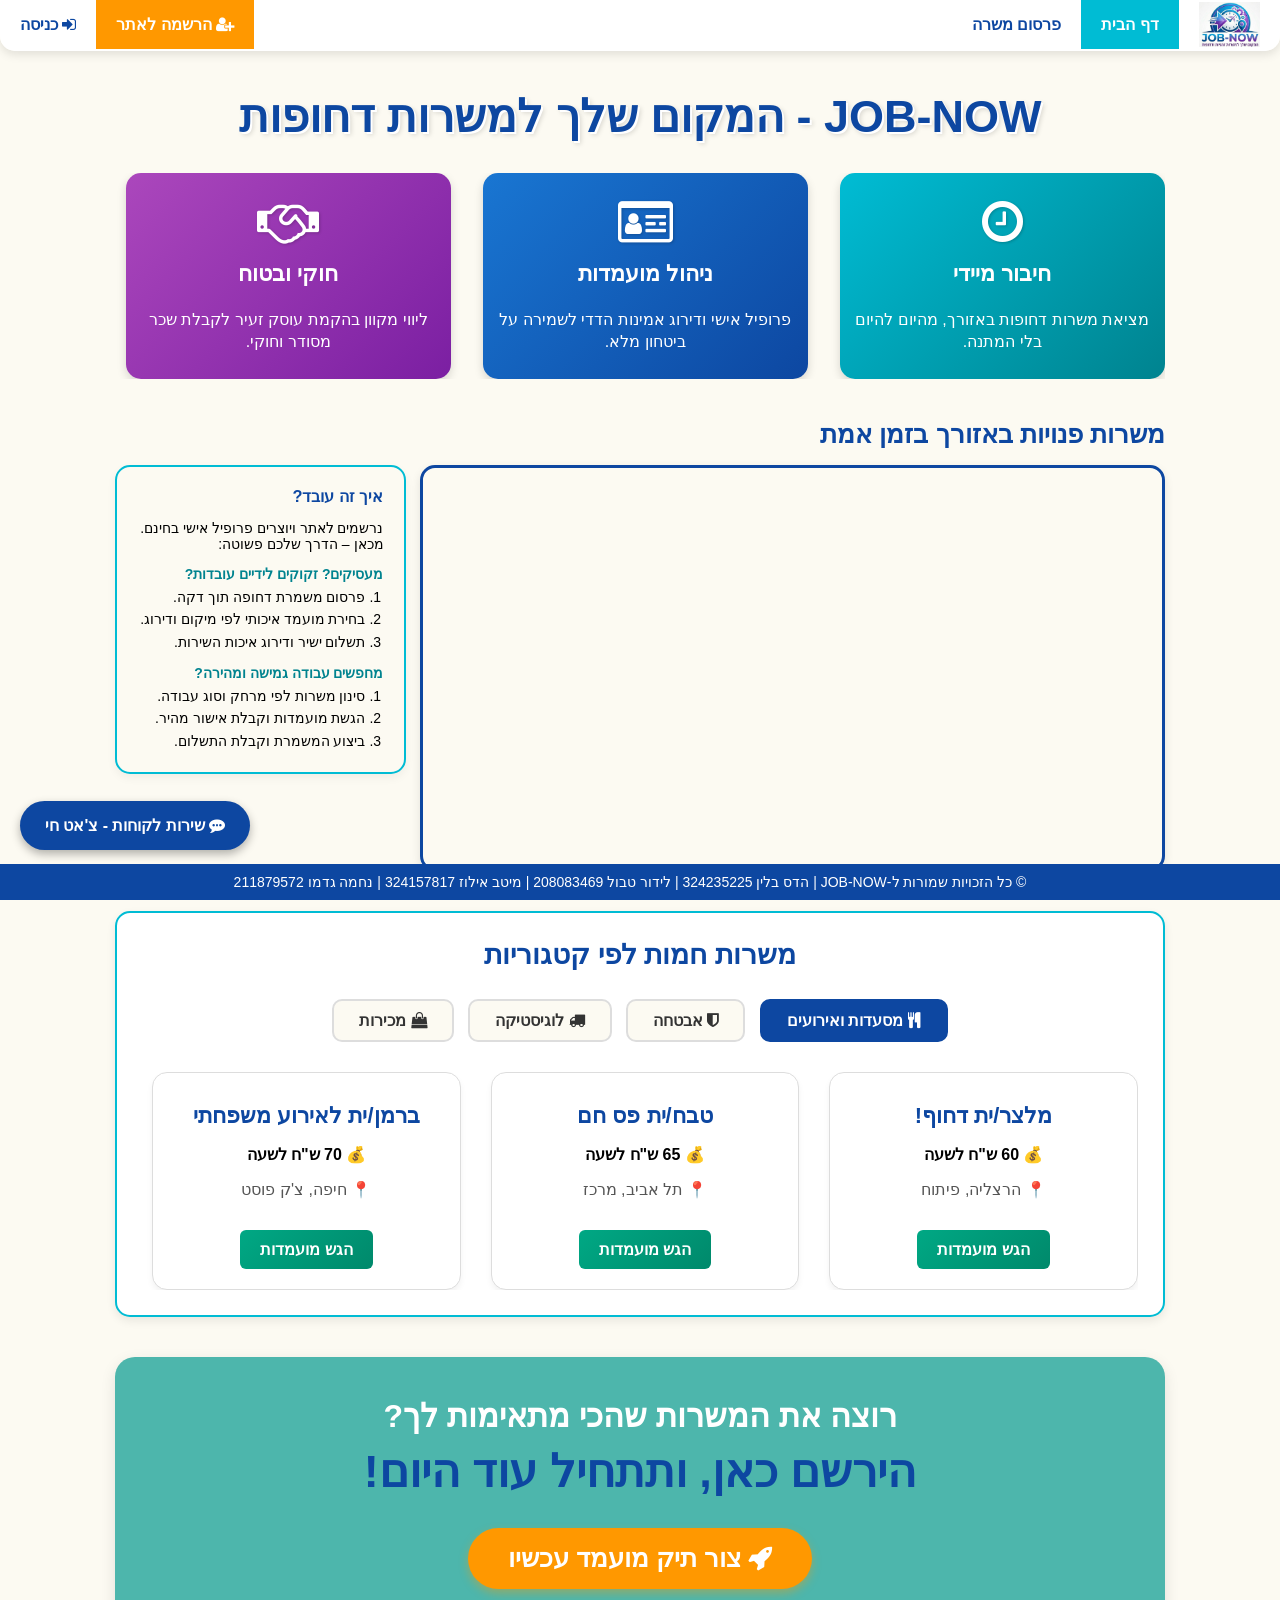
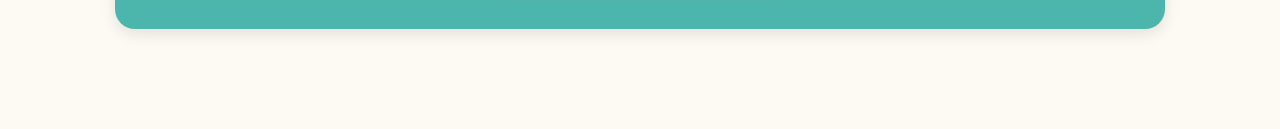
<file: Web_JobNow/index.html>
<!DOCTYPE html>
<html lang="he" dir="rtl">

<head>
    <meta charset="UTF-8">
    <title>JOB-NOW | דף הבית</title>
    <link rel="stylesheet" href="https://cdnjs.cloudflare.com/ajax/libs/font-awesome/4.7.0/css/font-awesome.min.css">
    <link rel="stylesheet" href="style.css">
</head>

<body>

    <ul class="navbar">
        <li><img src="images/logo.jpg" alt="לוגו קטן" class="nav-logo"></li>
        <li><a class="active" href="index.html">דף הבית</a></li>
        <li><a href="post-job.html">פרסום משרה</a></li>

        <li class="left-side">
            <a href="#" class="login-btn">
                <i class="fa fa-sign-in" aria-hidden="true"></i> כניסה
            </a>
        </li>
        <li class="left-side">
            <a href="#" class="register-btn">
                <i class="fa fa-user-plus" aria-hidden="true"></i> הרשמה לאתר
            </a>
        </li>
    </ul>

    <div class="main-container">

        <h1 id="main-title">JOB-NOW - המקום שלך למשרות דחופות</h1>

        <div class="features-row">
            <div class="feature-box box1">
                <i class="fa fa-clock-o fa-3x feature-icon" aria-hidden="true"></i>
                <h3>חיבור מיידי</h3>
                <p>מציאת משרות דחופות באזורך, מהיום להיום בלי המתנה.</p>
            </div>

            <div class="feature-box box2">
                <i class="fa fa-id-card-o fa-3x feature-icon" aria-hidden="true"></i>
                <h3>ניהול מועמדות</h3>
                <p>פרופיל אישי ודירוג אמינות הדדי לשמירה על ביטחון מלא.</p>
            </div>

            <div class="feature-box box3">
                <i class="fa fa-handshake-o fa-3x feature-icon" aria-hidden="true"></i>
                <h3>חוקי ובטוח</h3>
                <p>ליווי מקוון בהקמת עוסק זעיר לקבלת שכר מסודר וחוקי.</p>
            </div>
        </div>

        <h2 class="jobs-heading">משרות פנויות באזורך בזמן אמת</h2>

        <div class="map-row">
            <div class="map-side">
                <div class="map-container-full">
                    <iframe class="map-iframe"
                        src="https://www.google.com/maps/embed?pb=!1m18!1m12!1m3!1d3380.595460596372!2d34.79815041516447!3d32.08088298118804!2m3!1f0!2f0!3f0!3m2!1i1024!2i768!4f13.1!3m3!1m2!1s0x151d4b96781226b9!2sAzrieli%20Center!5e0!3m2!1sen!2sil!4v1685900000000"
                        allowfullscreen=""></iframe>
                </div>
            </div>

            <div class="howto-side">
                <h3>איך זה עובד?</h3>
                <p>נרשמים לאתר ויוצרים פרופיל אישי בחינם. מכאן – הדרך שלכם פשוטה:</p>

                <p class="howto-sub">מעסיקים? זקוקים לידיים עובדות?</p>
                <ol class="howto-list">
                    <li>פרסום משמרת דחופה תוך דקה.</li>
                    <li>בחירת מועמד איכותי לפי מיקום ודירוג.</li>
                    <li>תשלום ישיר ודירוג איכות השירות.</li>
                </ol>

                <p class="howto-sub">מחפשים עבודה גמישה ומהירה?</p>
                <ol class="howto-list">
                    <li>סינון משרות לפי מרחק וסוג עבודה.</li>
                    <li>הגשת מועמדות וקבלת אישור מהיר.</li>
                    <li>ביצוע המשמרת וקבלת התשלום.</li>
                </ol>
            </div>
        </div>

        <div class="section-box">
            <h2 class="box-heading">משרות חמות לפי קטגוריות</h2>

            <div class="tabs-container">
                <button class="tab-btn active" data-category="restaurants"><i class="fa fa-cutlery"></i> מסעדות
                    ואירועים</button>
                <button class="tab-btn" data-category="security"><i class="fa fa-shield"></i> אבטחה</button>
                <button class="tab-btn" data-category="logistics"><i class="fa fa-truck"></i> לוגיסטיקה</button>
                <button class="tab-btn" data-category="sales"><i class="fa fa-shopping-bag"></i> מכירות</button>
            </div>
            <div class="job-cards-container">
                <div class="job-card">
                    <h3>מלצר/ית דחוף!</h3>
                    <p><strong>💰 60 ש"ח לשעה</strong></p>
                    <p class="job-location">📍 הרצליה, פיתוח</p>
                    <a href="#" class="apply-btn">הגש מועמדות</a>
                </div>

                <div class="job-card">
                    <h3>טבח/ית פס חם</h3>
                    <p><strong>💰 65 ש"ח לשעה</strong></p>
                    <p class="job-location">📍 תל אביב, מרכז</p>
                    <a href="#" class="apply-btn">הגש מועמדות</a>
                </div>

                <div class="job-card">
                    <h3>ברמן/ית לאירוע משפחתי</h3>
                    <p><strong>💰 70 ש"ח לשעה</strong></p>
                    <p class="job-location">📍 חיפה, צ'ק פוסט</p>
                    <a href="#" class="apply-btn">הגש מועמדות</a>
                </div>
            </div>
        </div>

        <div class="cta-banner">
            <h2>רוצה את המשרות שהכי מתאימות לך?</h2>
            <h1>הירשם כאן, ותתחיל עוד היום!</h1>
            <a href="#" class="cta-btn">
                <i class="fa fa-rocket" aria-hidden="true"></i> צור תיק מועמד עכשיו
            </a>
        </div>

    </div>

    <a href="chat.html" class="chat-float" target="_blank">
        <i class="fa fa-commenting" aria-hidden="true"></i> שירות לקוחות - צ'אט חי
    </a>

    <footer>
        <p>© כל הזכויות שמורות ל-JOB-NOW | הדס בלין 324235225 | לידור טבול 208083469 | מיטב אילוז 324157817 | נחמה גדמו
            211879572</p>
    </footer>

    <script src="script.js"></script>
</body>

</html>
</file>
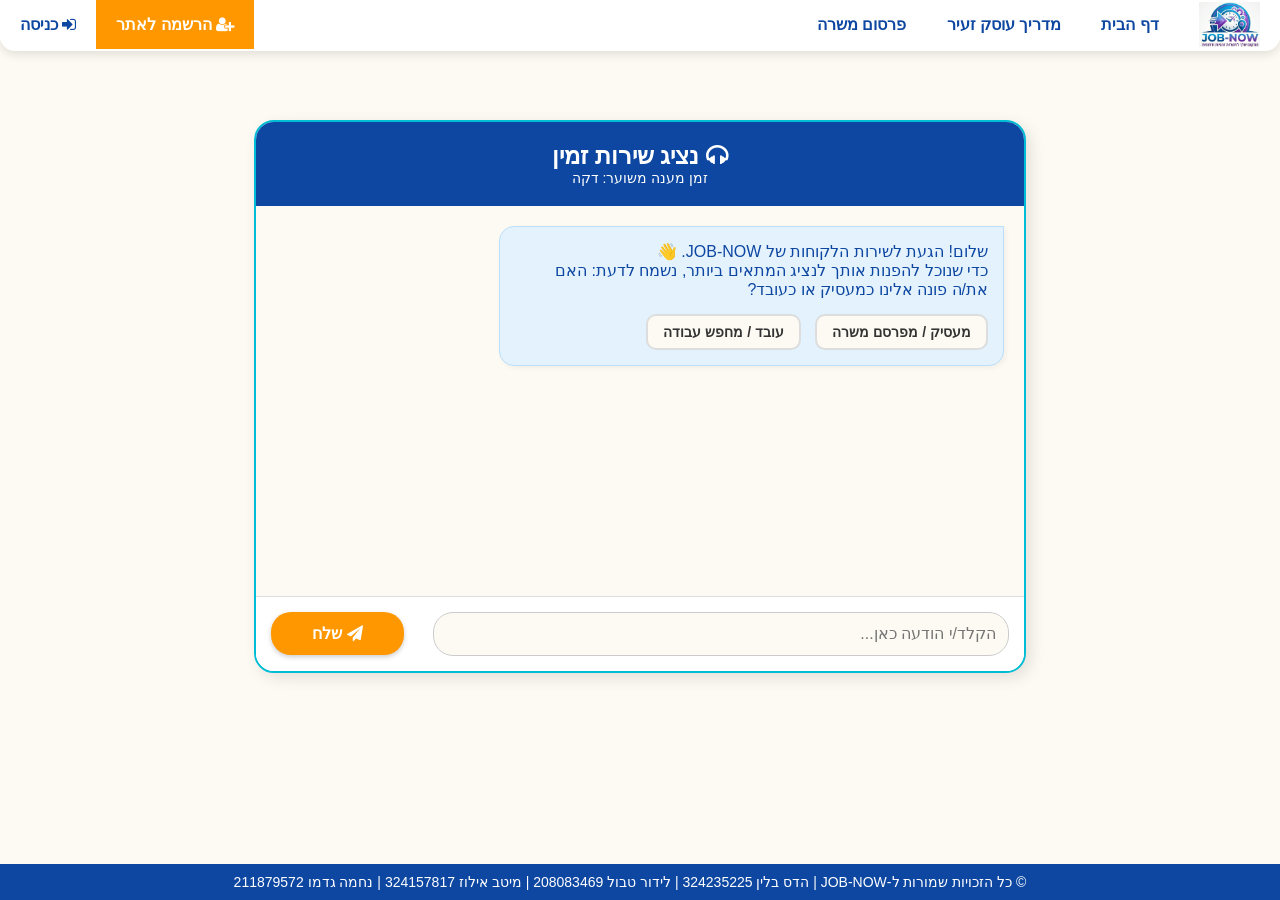
<file: Web_JobNow/chat.html>
<!DOCTYPE html>
<html lang="he" dir="rtl">
<head>
    <meta charset="UTF-8">
    <title>JOB-NOW | שירות לקוחות</title>
    <link rel="stylesheet" href="https://cdnjs.cloudflare.com/ajax/libs/font-awesome/4.7.0/css/font-awesome.min.css">
    <link rel="stylesheet" href="style.css">
</head>
<body>

    <ul class="navbar">
        <li><img src="images/logo.jpg" alt="לוגו קטן" class="nav-logo"></li>
        <li><a href="index.html">דף הבית</a></li>
        <li><a href="guide.html">מדריך עוסק זעיר</a></li>
        <li><a href="post-job.html">פרסום משרה</a></li>
        
        <li class="left-side">
            <a href="#" class="login-btn">
                <i class="fa fa-sign-in" aria-hidden="true"></i> כניסה
            </a>
        </li>
        <li class="left-side">
            <a href="#" class="register-btn">
                <i class="fa fa-user-plus" aria-hidden="true"></i> הרשמה לאתר
            </a>
        </li>
    </ul>

    <div class="chat-container">
        <div class="chat-header">
            <h2><i class="fa fa-headphones"></i> נציג שירות זמין</h2>
            <p class="chat-subtitle">זמן מענה משוער: דקה</p>
        </div>

        <div class="chat-messages">
            <div class="message received">
                שלום! הגעת לשירות הלקוחות של JOB-NOW. 👋<br>
                כדי שנוכל להפנות אותך לנציג המתאים ביותר, נשמח לדעת: האם את/ה פונה אלינו כמעסיק או כעובד?
                
                <div class="chat-choice-btns">
                    <button class="tab-btn tab-btn-sm" data-type="employer">מעסיק / מפרסם משרה</button>
                    <button class="tab-btn tab-btn-sm" data-type="employee">עובד / מחפש עבודה</button>
                </div>
            </div>
        </div>

        <div class="chat-input-area">
            <input type="text" placeholder="הקלד/י הודעה כאן..." class="chat-input">
            <button class="send-btn"><i class="fa fa-paper-plane"></i> שלח</button>
        </div>
    </div>

    <footer>
        <p>© כל הזכויות שמורות ל-JOB-NOW | הדס בלין 324235225 | לידור טבול 208083469 | מיטב אילוז 324157817 | נחמה גדמו 211879572</p>
 </footer>
    <script src="chat.js"></script>
</body>
</html>
</file>
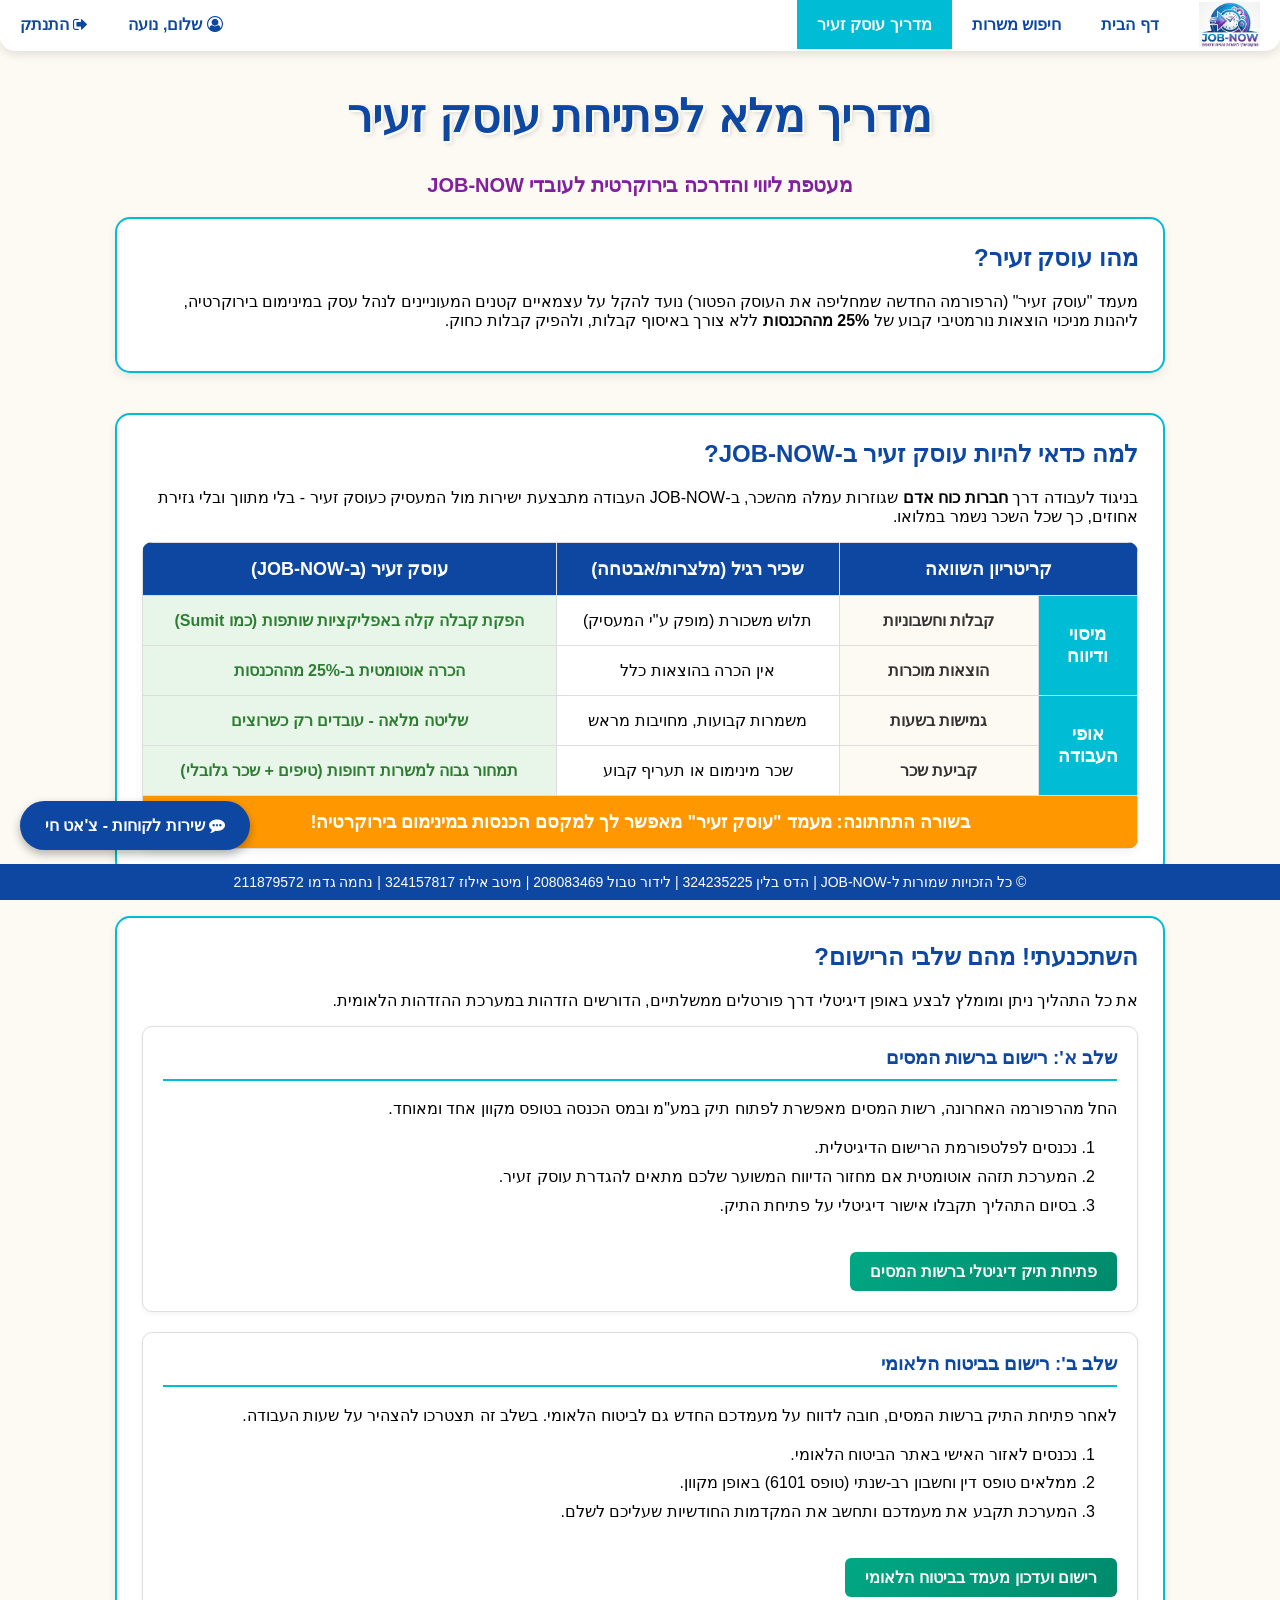
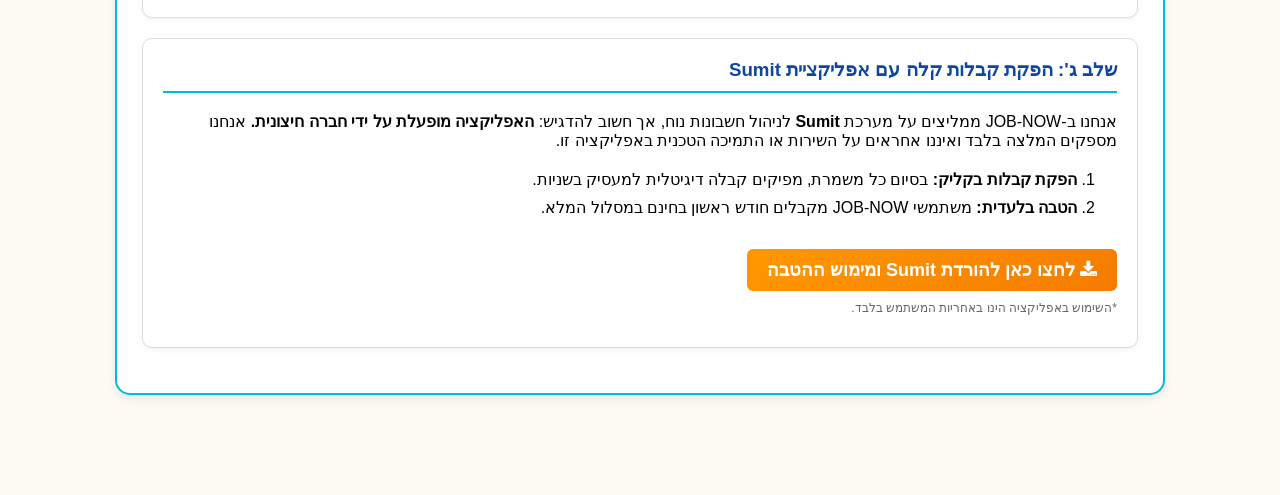
<file: Web_JobNow/guide.html>
<!DOCTYPE html>
<html lang="he" dir="rtl">
<head>
    <meta charset="UTF-8">
    <title>JOB-NOW | מדריך עוסק זעיר</title>
    <link rel="stylesheet" href="https://cdnjs.cloudflare.com/ajax/libs/font-awesome/4.7.0/css/font-awesome.min.css">
    <link rel="stylesheet" href="style.css">
</head>
<body>

    <ul class="navbar">
        <li><img src="images/logo.jpg" alt="לוגו קטן" class="nav-logo"></li>
        <li><a href="index.html">דף הבית</a></li>
        <li><a href="#">חיפוש משרות</a></li>
        <li><a class="active" href="guide.html">מדריך עוסק זעיר</a></li>
        
        <li class="left-side">
            <a href="#" class="login-btn nav-orange">
                <i class="fa fa-sign-out" aria-hidden="true"></i> התנתק
            </a>
        </li>
        <li class="left-side nav-greeting">
            <i class="fa fa-user-circle-o"></i> שלום, נועה
        </li>
    </ul>

    <div class="main-container">

        <h1 id="main-title">מדריך מלא לפתיחת עוסק זעיר</h1>
        <p class="guide-subtitle">מעטפת ליווי והדרכה בירוקרטית לעובדי JOB-NOW</p>

        <div class="section-box">
            <h2 class="guide-heading">מהו עוסק זעיר?</h2>
            <p>
                מעמד "עוסק זעיר" (הרפורמה החדשה שמחליפה את העוסק הפטור) נועד להקל על עצמאיים קטנים המעוניינים לנהל עסק במינימום בירוקרטיה, ליהנות מניכוי הוצאות נורמטיבי קבוע של <strong>25% מההכנסות</strong> ללא צורך באיסוף קבלות, ולהפיק קבלות כחוק.
            </p>
        </div>

        <div class="section-box">
            <h2 class="guide-heading">למה כדאי להיות עוסק זעיר ב-JOB-NOW?</h2>
            <p>בניגוד לעבודה דרך <strong>חברות כוח אדם</strong> שגוזרות עמלה מהשכר, ב-JOB-NOW העבודה מתבצעת ישירות מול המעסיק כעוסק זעיר - בלי מתווך ובלי גזירת אחוזים, כך שכל השכר נשמר במלואו.</p>
            
            <table class="comparison-table">
                <thead>
                    <tr>
                        <th colspan="2">קריטריון השוואה</th>
                        <th>שכיר רגיל (מלצרות/אבטחה)</th>
                        <th>עוסק זעיר (ב-JOB-NOW)</th>
                    </tr>
                </thead>
                <tbody>
                    <tr>
                        <td rowspan="2" class="side-header">מיסוי<br>ודיווח</td>
                        <td class="sub-header">קבלות וחשבוניות</td>
                        <td>תלוש משכורת (מופק ע"י המעסיק)</td>
                        <td class="highlight-good">הפקת קבלה קלה באפליקציות שותפות (כמו Sumit)</td>
                    </tr>
                    <tr>
                        <td class="sub-header">הוצאות מוכרות</td>
                        <td>אין הכרה בהוצאות כלל</td>
                        <td class="highlight-good">הכרה אוטומטית ב-25% מההכנסות</td>
                    </tr>
                    <tr>
                        <td rowspan="2" class="side-header">אופי<br>העבודה</td>
                        <td class="sub-header">גמישות בשעות</td>
                        <td>משמרות קבועות, מחויבות מראש</td>
                        <td class="highlight-good">שליטה מלאה - עובדים רק כשרוצים</td>
                    </tr>
                    <tr>
                        <td class="sub-header">קביעת שכר</td>
                        <td>שכר מינימום או תעריף קבוע</td>
                        <td class="highlight-good">תמחור גבוה למשרות דחופות (טיפים + שכר גלובלי)</td>
                    </tr>
                    <tr class="table-footer">
                        <td colspan="4">בשורה התחתונה: מעמד "עוסק זעיר" מאפשר לך למקסם הכנסות במינימום בירוקרטיה!</td>
                    </tr>
                </tbody>
            </table>
        </div>

        <div class="section-box">
            <h2 class="guide-heading">השתכנעתי! מהם שלבי הרישום?</h2>
            <p>את כל התהליך ניתן ומומלץ לבצע באופן דיגיטלי דרך פורטלים ממשלתיים, הדורשים הזדהות במערכת ההזדהות הלאומית.</p>

            <div class="step-box orange-step">
                <h3>שלב א': רישום ברשות המסים</h3>
                <p>החל מהרפורמה האחרונה, רשות המסים מאפשרת לפתוח תיק במע"מ ובמס הכנסה בטופס מקוון אחד ומאוחד.</p>
                <ol>
                    <li>נכנסים לפלטפורמת הרישום הדיגיטלית.</li>
                    <li>המערכת תזהה אוטומטית אם מחזור הדיווח המשוער שלכם מתאים להגדרת עוסק זעיר.</li>
                    <li>בסיום התהליך תקבלו אישור דיגיטלי על פתיחת התיק.</li>
                </ol>
                <a href="https://www.gov.il/he/service/request-open-exempt-dealer-via-internet" target="_blank" class="apply-btn">פתיחת תיק דיגיטלי ברשות המסים</a>
            </div>

            <div class="step-box blue-step">
                <h3>שלב ב': רישום בביטוח הלאומי</h3>
                <p>לאחר פתיחת התיק ברשות המסים, חובה לדווח על מעמדכם החדש גם לביטוח הלאומי. בשלב זה תצטרכו להצהיר על שעות העבודה.</p>
                <ol>
                    <li>נכנסים לאזור האישי באתר הביטוח הלאומי.</li>
                    <li>ממלאים טופס דין וחשבון רב-שנתי (טופס 6101) באופן מקוון.</li>
                    <li>המערכת תקבע את מעמדכם ותחשב את המקדמות החודשיות שעליכם לשלם.</li>
                </ol>
                <a href="https://www.btl.gov.il" target="_blank" class="apply-btn">רישום ועדכון מעמד בביטוח הלאומי</a>
            </div>

           <div class="step-box green-step">
                <h3>שלב ג': הפקת קבלות קלה עם אפליקציית Sumit</h3>
                <p>אנחנו ב-JOB-NOW ממליצים על מערכת <strong>Sumit</strong> לניהול חשבונות נוח, אך חשוב להדגיש: <strong>האפליקציה מופעלת על ידי חברה חיצונית.</strong> אנחנו מספקים המלצה בלבד ואיננו אחראים על השירות או התמיכה הטכנית באפליקציה זו.</p>
                <ol>
                    <li><strong>הפקת קבלות בקליק:</strong> בסיום כל משמרת, מפיקים קבלה דיגיטלית למעסיק בשניות.</li>
                    <li><strong>הטבה בלעדית:</strong> משתמשי JOB-NOW מקבלים חודש ראשון בחינם במסלול המלא.</li>
                </ol>
                <a href="#" class="apply-btn apply-sumit">
                    <i class="fa fa-download"></i> לחצו כאן להורדת Sumit ומימוש ההטבה
                </a>
                <p class="disclaimer-text">*השימוש באפליקציה הינו באחריות המשתמש בלבד.</p>
            </div>
        </div>

    </div>

    <a href="chat.html" class="chat-float" target="_blank">
        <i class="fa fa-commenting" aria-hidden="true"></i> שירות לקוחות - צ'אט חי
    </a>

    <footer>
        <p>© כל הזכויות שמורות ל-JOB-NOW | הדס בלין 324235225 | לידור טבול 208083469 | מיטב אילוז 324157817 | נחמה גדמו 211879572</p>
    </footer>

</body>
</html>
</file>
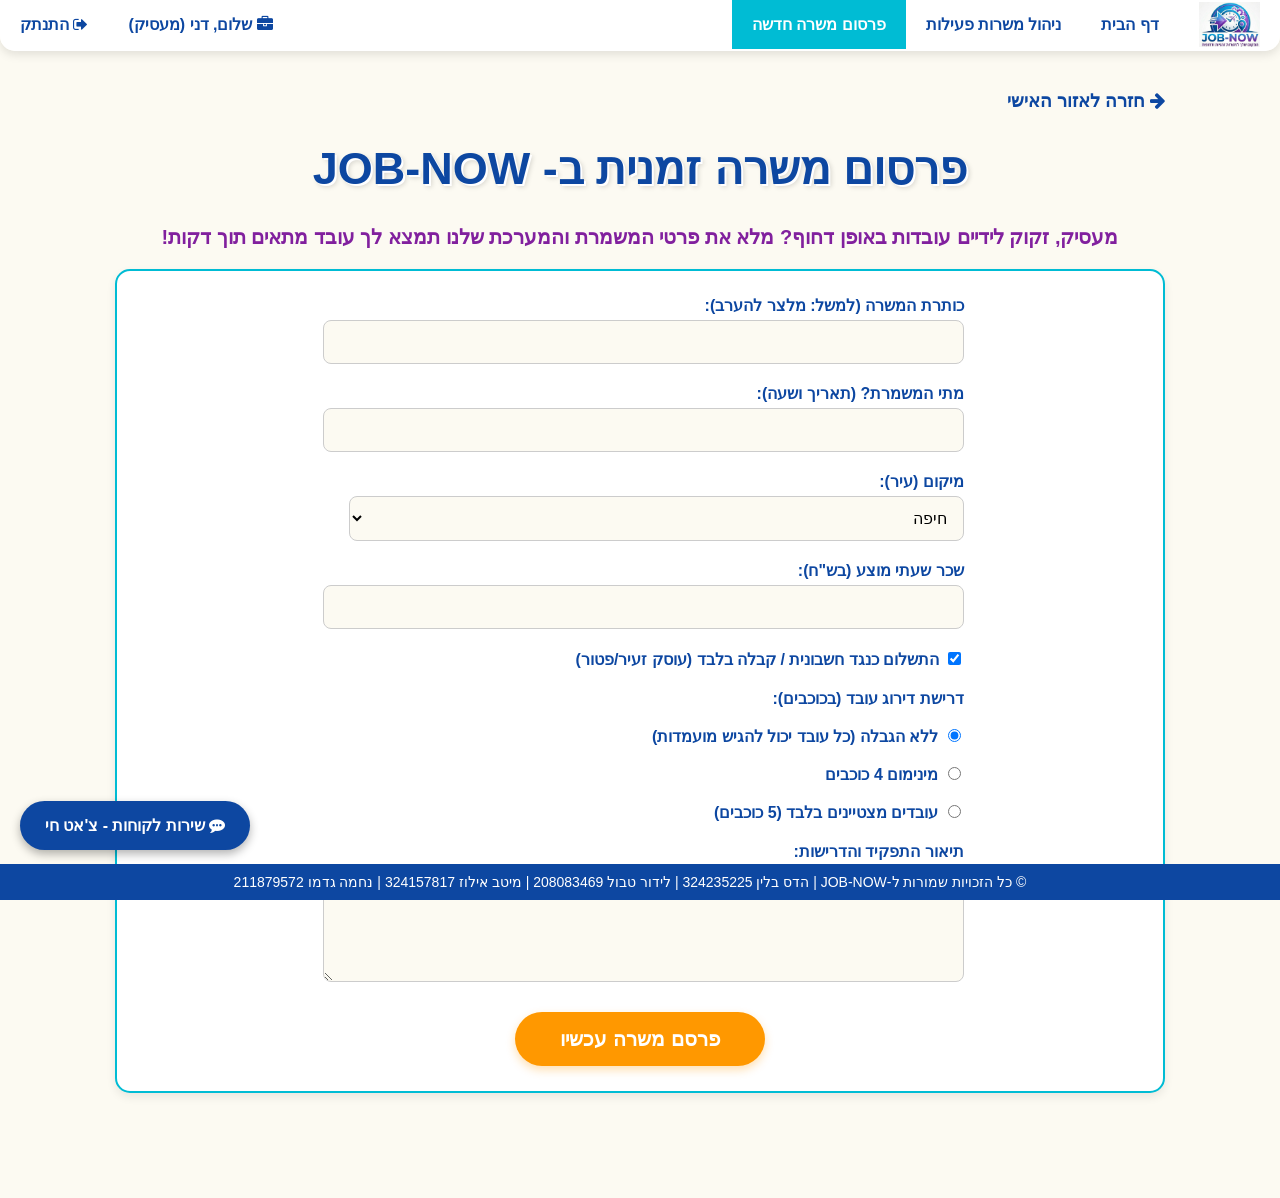
<file: Web_JobNow/post-job.html>
<!DOCTYPE html>
<html lang="he" dir="rtl">
<head>
    <meta charset="UTF-8">
    <title>JOB-NOW | פרסום משרה דחופה</title>
    <link rel="stylesheet" href="https://cdnjs.cloudflare.com/ajax/libs/font-awesome/4.7.0/css/font-awesome.min.css">
    <link rel="stylesheet" href="style.css">
</head>
<body>

    <ul class="navbar">
        <li><img src="images/logo.jpg" alt="לוגו קטן" class="nav-logo"></li>
        <li><a href="index.html">דף הבית</a></li>
        <li><a href="#">ניהול משרות פעילות</a></li>
        <li><a class="active" href="post-job.html">פרסום משרה חדשה</a></li>
        
        <li class="left-side">
            <a href="#" class="login-btn nav-orange">
                <i class="fa fa-sign-out" aria-hidden="true"></i> התנתק
            </a>
        </li>
        <li class="left-side nav-greeting">
            <i class="fa fa-briefcase"></i> שלום, דני (מעסיק)
        </li>
    </ul>

    <div class="main-container">
        <!-- נתיב חזרה -->
        <div class="breadcrumb">
            <a href="#" class="breadcrumb-link">
                <i class="fa fa-arrow-right"></i> חזרה לאזור האישי
            </a>
        </div>
        
        <h1 id="main-title">פרסום משרה זמנית ב- JOB-NOW</h1>
        <p class="guide-subtitle">מעסיק, זקוק לידיים עובדות באופן דחוף? מלא את פרטי המשמרת והמערכת שלנו תמצא לך עובד מתאים תוך דקות!</p>

        <div class="section-box">
            <form action="#" method="get" class="form-box">
                
                <div class="form-group">
                    <label>כותרת המשרה (למשל: מלצר להערב):</label>
                    <input type="text" name="job-title" class="text-field">
                </div>

                <div class="form-group">
                    <label>מתי המשמרת? (תאריך ושעה):</label>
                    <input type="text" name="shift-time" class="text-field">
                </div>

                <div class="form-group">
                    <label>מיקום (עיר):</label>
                    <select name="city" class="text-field">
                        <option value="tel-aviv">תל אביב</option>
                        <option value="haifa" selected="selected">חיפה</option>
                        <option value="jerusalem">ירושלים</option>
                        <option value="rishon">ראשון לציון</option>
                    </select>
                </div>

                <div class="form-group">
                    <label>שכר שעתי מוצע (בש"ח):</label>
                    <input type="text" name="salary" class="text-field">
                </div>

                <div class="form-group">
                    <input type="checkbox" name="invoice-required" value="yes" checked>
                    <label class="label-normal">התשלום כנגד חשבונית / קבלה בלבד (עוסק זעיר/פטור)</label>
                </div>

                <div class="form-group">
                    <label>דרישת דירוג עובד (בכוכבים):</label><br><br>
                    <input type="radio" name="rating" value="all" checked> <label class="label-normal">ללא הגבלה (כל עובד יכול להגיש מועמדות)</label><br><br>
                    <input type="radio" name="rating" value="4stars"> <label class="label-normal">מינימום 4 כוכבים</label><br><br>
                    <input type="radio" name="rating" value="5stars"> <label class="label-normal">עובדים מצטיינים בלבד (5 כוכבים)</label>
                </div>

                <div class="form-group">
                    <label>תיאור התפקיד והדרישות:</label>
                    <textarea name="description" rows="5" class="text-field"></textarea>
                </div>

                <div class="form-submit-center">
                    <input type="submit" value="פרסם משרה עכשיו" class="submit-btn">
                </div>
                
            </form>
        </div>
    </div>

    <a href="chat.html" class="chat-float" target="_blank">
        <i class="fa fa-commenting" aria-hidden="true"></i> שירות לקוחות - צ'אט חי
    </a>

    <footer>
        <p>© כל הזכויות שמורות ל-JOB-NOW | הדס בלין 324235225 | לידור טבול 208083469 | מיטב אילוז 324157817 | נחמה גדמו 211879572</p>
    </footer>

</body>
</html>
</file>
<file: Web_JobNow/style.css>
body {
    font-family: 'Segoe UI', Tahoma, Geneva, Verdana, sans-serif;
    background-color: #fcfaf2;
    margin: 0;
    padding: 0;
    padding-bottom: 60px;
    direction: rtl;
}

ul.navbar {
    list-style-type: none;
    margin: 0;
    padding: 0;
    overflow: hidden;
    background-color: rgba(255, 255, 255, 0.95);
    position: fixed;
    top: 0;
    width: 100%;
    border-radius: 0 0 15px 15px;
    box-shadow: 0 4px 10px rgba(0, 0, 0, 0.1);
    z-index: 1000;
}

ul.navbar li { float: right; }
ul.navbar li.left-side { float: left; }

ul.navbar li a {
    display: block;
    color: #0D47A1;
    font-weight: bold;
    text-align: center;
    padding: 15px 20px;
    text-decoration: none;
    font-size: 16px;
}

ul.navbar li a.active {
    background-color: #00BCD4;
    color: white;
}

ul.navbar li a:hover:not(.active) {
    background-color: rgba(14, 177, 210, 0.2);
    color: #81209e;
}

.nav-logo {
    height: 45px;
    margin: 2px 20px 0 20px;
}

ul.navbar li a.register-btn {
    background-color: #FF9800;
    color: white;
}

ul.navbar li a.register-btn:hover {
    background-color: #F57C00;
    color: white;
}

.main-container {
    max-width: 1050px;
    margin: auto;
    margin-top: 90px;
    margin-bottom: 40px;
    display: block;
}

#main-title {
    text-align: center;
    color: #0D47A1;
    font-size: 45px;
    font-weight: bold;
    text-shadow: 2px 2px 0px white, 3px 3px 5px rgba(0, 0, 0, 0.15);
    margin-bottom: 30px;
}

.features-row {
    overflow: hidden;
    margin-bottom: 40px;
    width: 100%;
}

.feature-box {
    float: right;
    width: 31%;
    margin-left: 3%;
    padding: 25px 15px;
    text-align: center;
    color: white;
    border-radius: 15px;
    box-shadow: 0 4px 10px rgba(0,0,0,0.15);
    box-sizing: border-box;
}

.feature-box.box1 { background: linear-gradient(135deg, #00BCD4, #00838F); }
.feature-box.box2 { background: linear-gradient(135deg, #1976D2, #0D47A1); }
.feature-box.box3 { background: linear-gradient(135deg, #AB47BC, #7B1FA2); }
.feature-box:last-child { margin-left: 0; }

.feature-icon {
    color: white;
    margin-bottom: 15px;
    text-shadow: 1px 1px 3px rgba(0,0,0,0.2);
}

.feature-box h3 { margin-top: 0; font-size: 22px; }
.feature-box p { font-size: 16px; line-height: 1.4; margin: 0; }

.section-box {
    background-color: white;
    border: 2px solid #00BCD4;
    border-radius: 15px;
    padding: 25px;
    margin-bottom: 40px;
    box-shadow: 0 4px 10px rgba(0,0,0,0.08);
}

.tabs-container {
    text-align: center;
    margin-bottom: 25px;
}

.tab-btn {
    background-color: #fcfaf2;
    border: 2px solid #ddd;
    color: #333;
    padding: 10px 25px;
    border-radius: 10px;
    font-size: 16px;
    font-weight: bold;
    cursor: pointer;
    margin: 5px;
}

.tab-btn.active, .tab-btn:hover {
    background-color: #0D47A1;
    color: white;
    border-color: #0D47A1;
}

.job-cards-container {
    overflow: hidden;
    width: 100%;
}

.job-card {
    float: right;
    width: 31%;
    margin-left: 3%;
    background: white;
    border: 1px solid #ddd;
    border-radius: 15px;
    padding: 20px;
    text-align: center;
    box-shadow: 0 4px 6px rgba(0,0,0,0.05);
    box-sizing: border-box;
}

.job-card:last-child { margin-left: 0; }
.job-card h3 { font-size: 22px; margin: 10px 0; color: #0D47A1; }

.apply-btn {
    display: inline-block;
    background: linear-gradient(135deg, #00A884, #00896B);
    color: white;
    text-decoration: none;
    padding: 10px 20px;
    border-radius: 6px;
    font-size: 16px;
    font-weight: bold;
    margin-top: 15px;
    border: none;
    cursor: pointer;
}

.apply-btn:hover { opacity: 0.85; }

.cta-banner {
    background-color: #4DB6AC;
    color: white;
    text-align: center;
    padding: 40px 20px;
    border-radius: 20px;
    margin-bottom: 30px;
    box-shadow: 0 5px 15px rgba(0,0,0,0.1);
}

.cta-banner h2 { font-size: 32px; margin-bottom: 10px; margin-top: 0; }
.cta-banner h1 { font-size: 45px; margin-top: 0; margin-bottom: 30px; color: #0D47A1; }

.cta-btn {
    background-color: #FF9800;
    color: white;
    padding: 15px 40px;
    font-size: 26px;
    font-weight: bold;
    text-decoration: none;
    border-radius: 50px;
    display: inline-block;
    box-shadow: 0 4px 10px rgba(255, 152, 0, 0.4);
}

.cta-btn:hover { background-color: #F57C00; }

.chat-float {
    position: fixed;
    bottom: 50px;
    left: 20px;
    background-color: #0D47A1;
    color: white;
    padding: 15px 25px;
    border-radius: 30px;
    text-decoration: none;
    box-shadow: 0 4px 10px rgba(0,0,0,0.3);
    z-index: 1000;
    font-weight: bold;
}

.chat-float:hover { background-color: #00BCD4; }

.guide-subtitle { text-align: center; font-size: 20px; font-weight: bold; color: #81209e; }
.guide-heading { color: #0D47A1; margin-top: 0; }

.step-box {
    background-color: #ffffff;
    padding: 20px;
    border-radius: 10px;
    margin-bottom: 20px;
    border: 1px solid #ddd;
    box-shadow: 0 2px 5px rgba(0,0,0,0.05);
}

.step-box h3 { margin-top: 0; color: #0D47A1; border-bottom: 2px solid #00BCD4; padding-bottom: 10px; }
.step-box ol { line-height: 1.8; }

.form-box { width: 65%; margin: auto; }
.form-group { margin-bottom: 20px; }
.form-group label { font-weight: bold; color: #0D47A1; }

.text-field {
    background-color: #fcfaf2;
    border: 1px solid #ccc;
    border-radius: 8px;
    margin-top: 5px;
    padding: 12px;
    width: 95%;
    font-size: 16px;
    display: block;
}

.form-submit-center { text-align: center; margin-top: 30px; }

.submit-btn {
    width: 250px;
    font-size: 20px;
    padding: 15px;
    font-weight: bold;
    background-color: #FF9800;
    border: none;
    border-radius: 30px;
    color: white;
    cursor: pointer;
    box-shadow: 0 4px 10px rgba(255, 152, 0, 0.3);
}

.submit-btn:hover { background-color: #F57C00; }

.chat-container {
    width: 60%;
    margin: auto;
    margin-top: 120px;
    margin-bottom: 50px;
    background-color: white;
    border-radius: 20px;
    box-shadow: 5px 5px 15px rgba(0,0,0,0.1);
    border: 2px solid #00BCD4;
    overflow: hidden;
}

.chat-header {
    background-color: #0D47A1;
    color: white;
    padding: 20px;
    text-align: center;
}

.chat-header h2 { margin: 0; color: white; }

.chat-messages {
    height: 350px;
    padding: 20px;
    overflow-y: auto;
    background-color: #fcfaf2;
}

.message {
    max-width: 65%;
    padding: 15px;
    border-radius: 15px;
    margin-bottom: 15px;
    font-size: 16px;
    clear: both;
    box-shadow: 2px 2px 5px rgba(0,0,0,0.05);
}

.message.received {
    background-color: #e3f2fd;
    color: #0D47A1;
    float: right;
    border: 1px solid #bbdefb;
    border-top-right-radius: 0;
}

.message.sent {
    background-color: #00BCD4;
    color: white;
    float: left;
    border-top-left-radius: 0;
}

.chat-input-area {
    padding: 15px;
    background-color: white;
    border-top: 1px solid #ddd;
    overflow: hidden;
}

.chat-input {
    width: 78%;
    padding: 12px;
    border: 1px solid #ccc;
    border-radius: 20px;
    font-size: 16px;
    float: right;
    box-sizing: border-box;
    background-color: #fcfaf2;
}

.chat-input-area .send-btn {
    width: 18%;
    background-color: #FF9800;
    color: white;
    border: none;
    padding: 12px;
    border-radius: 20px;
    font-size: 16px;
    font-weight: bold;
    float: left;
    cursor: pointer;
    box-shadow: 0 2px 5px rgba(0,0,0,0.2);
}

.chat-input-area .send-btn:hover { opacity: 0.8; }

footer {
    background-color: #0D47A1;
    color: white;
    text-align: center;
    padding: 10px;
    position: fixed;
    bottom: 0;
    width: 100%;
    font-size: 14px;
    z-index: 999;
}

.profile-header {
    background-color: white;
    border: 2px solid #00BCD4;
    border-radius: 15px;
    padding: 30px;
    margin-bottom: 40px;
    box-shadow: 0 4px 10px rgba(0,0,0,0.08);
    overflow: hidden;
}

.profile-img-container {
    float: right;
    width: 150px;
    margin-left: 30px;
}

.profile-img {
    width: 100%;
    border-radius: 50%;
    border: 4px solid #0D47A1;
    box-shadow: 0 4px 8px rgba(0,0,0,0.2);
}

.profile-info {
    float: right;
    width: 60%;
}

.badge-verified {
    display: inline-block;
    background-color: #e8f5e9;
    color: #2e7d32;
    padding: 8px 15px;
    border-radius: 20px;
    font-weight: bold;
    border: 1px solid #c8e6c9;
}

.section-title {
    color: #0D47A1;
    margin-top: 0;
    border-bottom: 2px solid #00BCD4;
    padding-bottom: 10px;
}

.skill-tag {
    display: inline-block;
    background-color: #e1f5fe;
    color: #0D47A1;
    padding: 10px 20px;
    border-radius: 25px;
    margin: 5px;
    font-weight: bold;
    border: 1px solid #81d4fa;
}

.portfolio-grid {
    overflow: hidden;
    width: 100%;
}

.portfolio-item {
    float: right;
    width: 31%;
    margin-left: 3%;
    background-color: white;
    border-radius: 15px;
    overflow: hidden;
    box-shadow: 0 4px 8px rgba(0,0,0,0.1);
    border: 1px solid #ddd;
    text-align: center;
}

.portfolio-item:last-child { margin-left: 0; }

.portfolio-desc {
    background-color: #0D47A1;
    color: white;
    padding: 15px;
    font-weight: bold;
}

.review-card {
    background-color: #fcfaf2;
    border-right: 5px solid #FF9800;
    padding: 15px 20px;
    margin-bottom: 15px;
    border-radius: 5px 15px 15px 5px;
    box-shadow: 0 2px 5px rgba(0,0,0,0.05);
}

.review-author {
    font-weight: bold;
    color: #0D47A1;
    font-size: 18px;
    margin-bottom: 5px;
}

.comparison-table {
    width: 100%;
    border-collapse: collapse;
    margin-top: 15px;
    font-size: 16px;
    background-color: white;
    box-shadow: 0 4px 10px rgba(0, 0, 0, 0.05);
    border-radius: 10px;
    overflow: hidden;
}

.comparison-table th, .comparison-table td {
    padding: 15px;
    border: 1px solid #ddd;
    text-align: center;
}

.comparison-table thead tr {
    background-color: #0D47A1;
    color: white;
    font-size: 18px;
}

.comparison-table .side-header {
    background-color: #00BCD4;
    color: white;
    font-weight: bold;
    font-size: 18px;
    width: 10%;
}

.comparison-table .sub-header {
    background-color: #fcfaf2;
    font-weight: bold;
    color: #333;
    width: 20%;
}

.comparison-table .highlight-good {
    background-color: #e8f5e9;
    color: #2e7d32;
    font-weight: bold;
}

.comparison-table .table-footer td {
    background-color: #FF9800;
    color: white;
    font-weight: bold;
    font-size: 18px;
}

.jobs-heading { color: #0D47A1; margin-bottom: 15px; font-size: 26px; }
.box-heading { margin-top: 0; color: #0D47A1; text-align: center; font-size: 28px; }
.job-location { color: #555; }
.map-iframe { border: 0; width: 100%; height: 100%; }

.nav-orange { color: #FF9800; }
.nav-greeting {
    padding: 15px 20px;
    color: #0D47A1;
    font-weight: bold;
    font-size: 16px;
}

.breadcrumb { margin-bottom: 20px; }
.breadcrumb-link {
    text-decoration: none;
    color: #0D47A1;
    font-weight: bold;
    font-size: 18px;
}

.profile-name { margin-top: 0; color: #0D47A1; }
.profile-name-sub { font-size: 18px; color: #666; font-weight: normal; }
.rating-line { color: #FF9800; font-weight: bold; font-size: 20px; margin: 10px 0; }
.rating-sub { color: #666; font-size: 14px; font-weight: normal; }
.profile-actions { margin-top: 20px; }
.stars { color: #FF9800; }
.portfolio-img { width: 100%; }

.apply-lg { font-size: 18px; padding: 12px 25px; }
.apply-blue { background: #0D47A1; margin-right: 10px; }
.apply-sumit { 
    background: linear-gradient(135deg, #FF9800, #F57C00); 
    font-size: 18px; 
    margin-top: 10px; 
}

.section-box-plain { background-color: transparent; border: none; box-shadow: none; padding: 0; }
.section-title-boxed {
    background-color: white;
    padding: 15px;
    border-radius: 15px;
    border: 2px solid #00BCD4;
}

.label-normal { font-weight: normal; color: #333; }

.chat-subtitle { margin: 0; font-size: 14px; }
.chat-choice-btns { margin-top: 15px; }
.tab-btn-sm { font-size: 14px; padding: 8px 15px; margin: 0 0 0 10px; }

.disclaimer-text { font-size: 12px; color: #666; margin-top: 10px; }

footer p { margin: 0; }

.map-row { 
    display: flex; 
    gap: 20px; 
    margin-bottom: 40px; 
    align-items: flex-start;
}

.map-side { 
    flex: 3; 
}

.howto-side { 
    flex: 1;
    background-color: #fcfaf2;
    border: 2px solid #00BCD4;
    border-radius: 15px;
    padding: 20px;
    box-shadow: 0 4px 10px rgba(0,0,0,0.05);
    font-size: 14px;
    box-sizing: border-box; 
}

.map-container-full {
    width: 100%;
    height: 400px;
    border: 3px solid #0D47A1;
    border-radius: 15px;
    overflow: hidden;
    box-shadow: 0 4px 10px rgba(0,0,0,0.1);
}

.howto-side h3 { color: #0D47A1; margin: 0 0 10px; }
.howto-sub { font-weight: bold; color: #00838F; margin: 12px 0 4px; }
.howto-list { margin: 0; padding-right: 18px; line-height: 1.6; }
</file>
